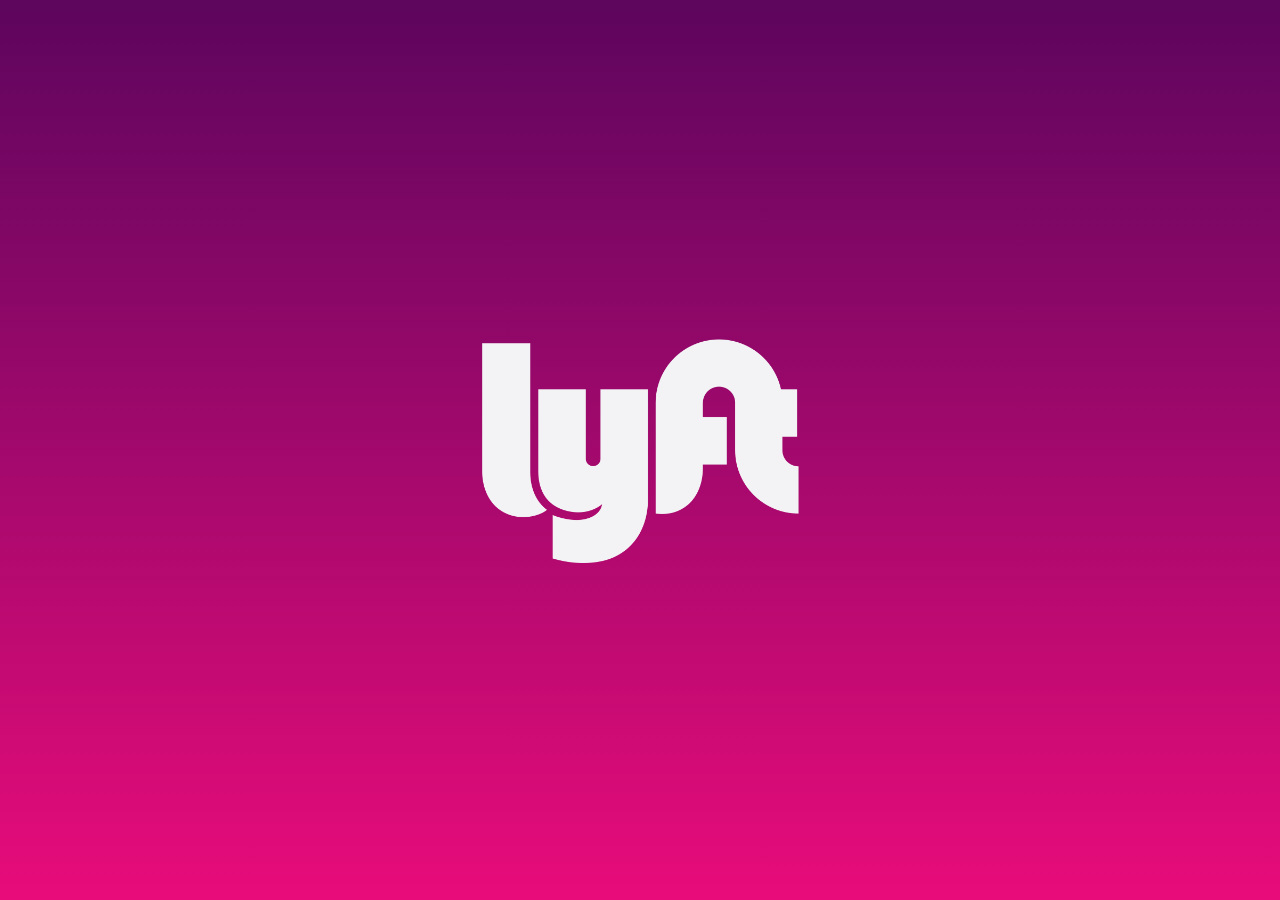
<file: index.html>
<!DOCTYPE html>
<html lang="en">
<head>
    <meta charset="UTF-8">
    <meta name="viewport" content="width=device-width, initial-scale=1, maximum-scale=1">
    <meta http-equiv="X-UA-Compatible" content="ie=edge">
    <title>LIFT</title>
    <!-- Bootstrap css -->
    <!-- <link href="vendors/bootstrap/css/bootstrap.min.css" rel="stylesheet"> -->
    <link href="vendors/bootstrap/css/bootstrap.css" rel="stylesheet">
    <!-- Raleway font -->
    <link href="https://fonts.googleapis.com/css?family=Raleway" rel="stylesheet">
    <!-- Font-awesome -->
    <link href="https://maxcdn.bootstrapcdn.com/font-awesome/4.7.0/css/font-awesome.min.css" rel="stylesheet" integrity="sha384-wvfXpqpZZVQGK6TAh5PVlGOfQNHSoD2xbE+QkPxCAFlNEevoEH3Sl0sibVcOQVnN" crossorigin="anonymous">
    <!-- Logo favicon -->
    <link rel="icon" type="image/png" href="../assets/icons/favicon.png"/>
    <!-- main.css -->
    <link rel="stylesheet" href="css/main.css">
</head>
<body>

    <main class="gradient1 container-flex-column align-items vh100">
        <div class="container-fluid">
            <div class="row">
                <div class="col-xs-12">
                    <img class="img-responsive logo" src="assets/images/logo-white.png" alt="white logo">
                </div>  <!-- col-xs-12 END -->
            </div>  <!-- row END -->
        </div>  <!-- container-fluid END-->
    </main>

     <!-- jQuery (necessary for Bootstrap's JavaScript plugins) -->
    <script src="https://ajax.googleapis.com/ajax/libs/jquery/1.12.4/jquery.min.js"></script>
    <!-- Include all compiled plugins (below), or include individual files as needed -->
    <script src="vendors/bootstrap/js/bootstrap.min.js"></script>
    <!-- app.js -->
    <script type="text/javascript" src="js/app.js"></script>
</body>
</html>
</file>
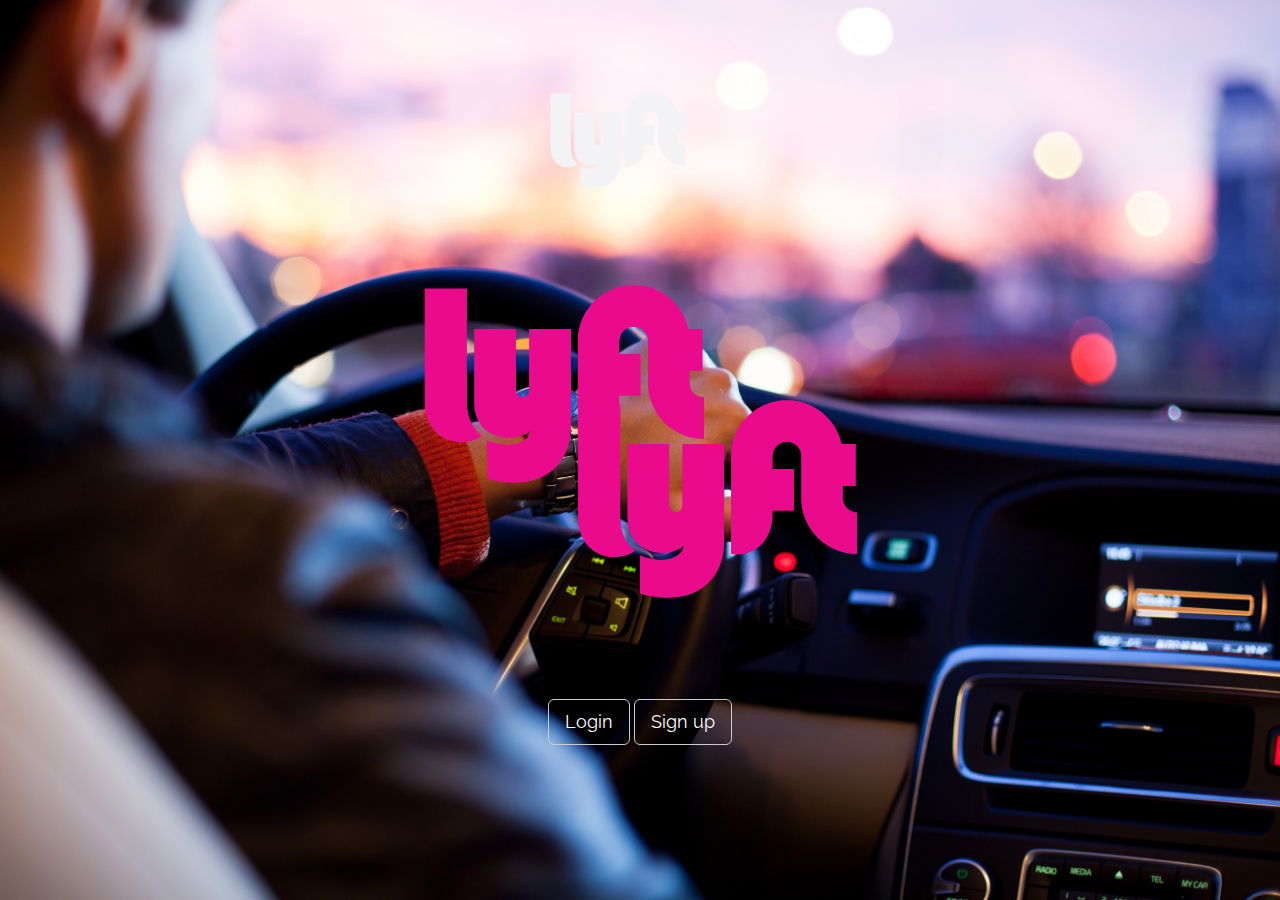
<file: views/begin.view.html>
<!DOCTYPE html>
<html lang="en">
<head>
    <meta charset="UTF-8">
    <meta name="viewport" content="width=device-width, initial-scale=1, maximum-scale=1">
    <meta http-equiv="X-UA-Compatible" content="ie=edge">
    <title>LIFT BEGIN</title>
    <!-- Bootstrap css -->
    <!-- <link href="vendors/bootstrap/css/bootstrap.min.css" rel="stylesheet"> -->
    <link href="../vendors/bootstrap/css/bootstrap.css" rel="stylesheet">
    <!-- Raleway font -->
    <link href="https://fonts.googleapis.com/css?family=Raleway" rel="stylesheet">
    <!-- Font-awesome -->
    <link href="https://maxcdn.bootstrapcdn.com/font-awesome/4.7.0/css/font-awesome.min.css" rel="stylesheet" integrity="sha384-wvfXpqpZZVQGK6TAh5PVlGOfQNHSoD2xbE+QkPxCAFlNEevoEH3Sl0sibVcOQVnN" crossorigin="anonymous">
    <!-- Logo favicon -->
    <link rel="icon" type="image/png" href="../assets/icons/favicon.png"/>
    <!-- main.css -->
    <link rel="stylesheet" href="../css/main.css">
</head>
<body>

    <main class="vh100 bg-img ">
       <div class="container-flex-column align-items">
            <!-- logos -->
            <figure class="">
                <img class="img-responsive white-logo" src="../assets/images/logo-white.png" alt="white logo">
                <img class="img-responsive pink-logo" src="../assets/images/logo-pink2.png" alt="pink logo">
            </figure>
            <!-- buttons -->
            <div class="btn-grupo">
                <a class="btn btn-default btn-lg lyft-btn-1" href="#" role="button">Login</a>
                <a class="btn btn-default btn-lg lyft-btn-1" href="signup.1.html" role="button">Sign up</a>
            </div>    
        </div>    
    </main>

     <!-- jQuery (necessary for Bootstrap's JavaScript plugins) -->
    <script src="https://ajax.googleapis.com/ajax/libs/jquery/1.12.4/jquery.min.js"></script>
    <!-- Include all compiled plugins (below), or include individual files as needed -->
    <script src="../vendors/bootstrap/js/bootstrap.min.js"></script>
    <!-- app.js -->
    <!-- <script type="text/javascript" src="../js/app.js"></script> -->
</body>
</html>
</file>
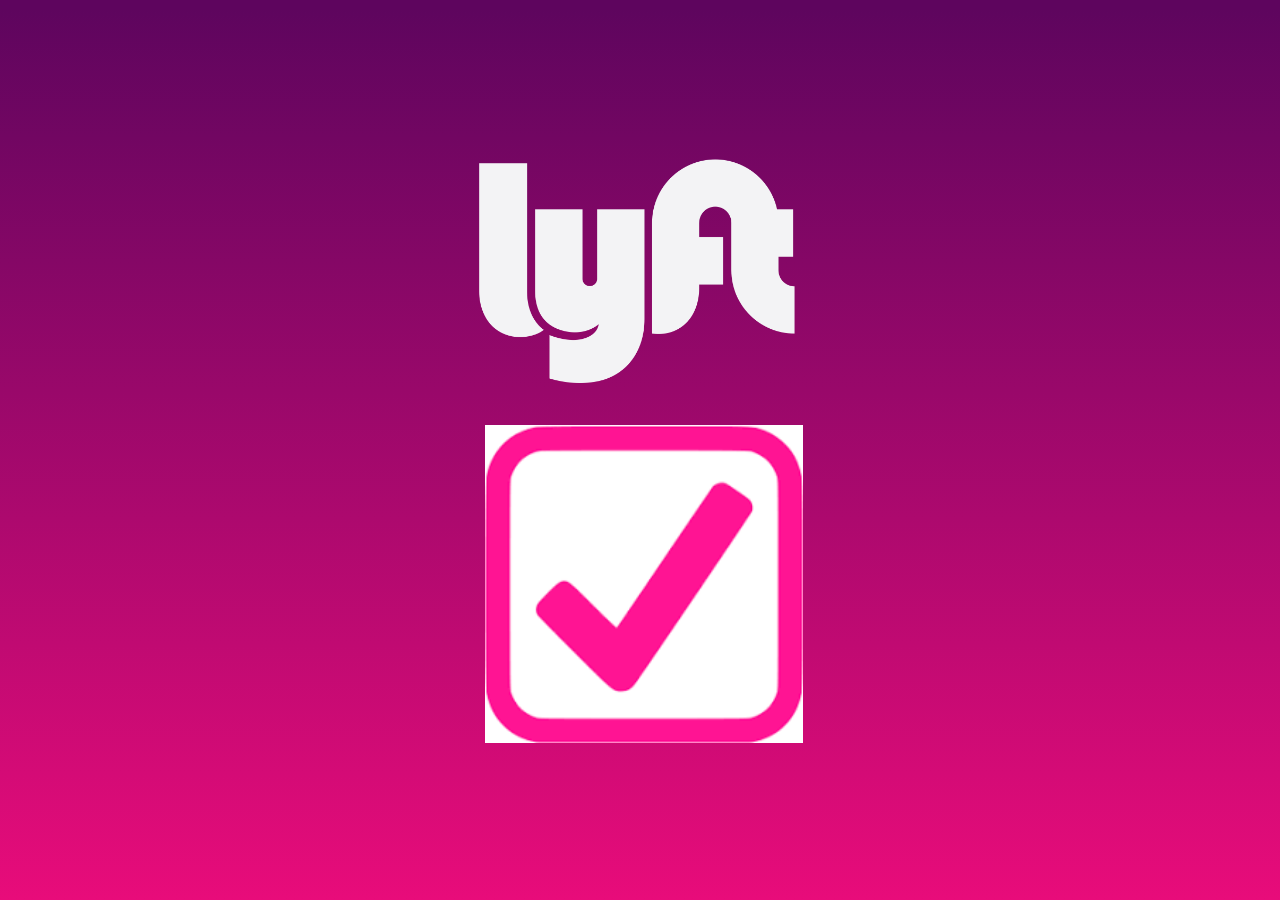
<file: views/end.view.html>
<!DOCTYPE html>
<html lang="en">
<head>
    <meta charset="UTF-8">
    <meta name="viewport" content="width=device-width, initial-scale=1, maximum-scale=1">
    <meta http-equiv="X-UA-Compatible" content="ie=edge">
    <title>LIFT END</title>
    <!-- Bootstrap css -->
    <!-- <link href="../vendors/bootstrap/css/bootstrap.min.css" rel="stylesheet"> -->
    <link href="../vendors/bootstrap/css/bootstrap.css" rel="stylesheet">
    <!-- Raleway font -->
    <link href="https://fonts.googleapis.com/css?family=Raleway" rel="stylesheet">
    <!-- Font-awesome -->
    <link href="https://maxcdn.bootstrapcdn.com/font-awesome/4.7.0/css/font-awesome.min.css" rel="stylesheet" integrity="sha384-wvfXpqpZZVQGK6TAh5PVlGOfQNHSoD2xbE+QkPxCAFlNEevoEH3Sl0sibVcOQVnN" crossorigin="anonymous">
    <!-- Logo favicon -->
    <link rel="icon" type="image/png" href="assets/icons/favicon.png"/>
    <!-- main.css -->
    <link rel="stylesheet" href="../css/main.css">
</head>
<body>
    
    <main class="container-flex-column gradient1 vh100">
        <div class="container-fluid">
            <div class="row">
                <div class="col-xs-12">
                    <img class="img-responsive logo" src="../assets/images/logo-white.png" alt="white logo">
                    <img class="img-responsive logo checkbox-style" src="../assets/images/checkbox.png" alt="check box">
                </div>  <!-- col-xs-12 END -->
            </div>  <!-- row END -->
        </div>  <!-- container-fluid END-->
    </main>

     <!-- jQuery (necessary for Bootstrap's JavaScript plugins) -->
    <script src="https://ajax.googleapis.com/ajax/libs/jquery/1.12.4/jquery.min.js"></script>
    <!-- Include all compiled plugins (below), or include individual files as needed -->
    <script src="../vendors/bootstrap/js/bootstrap.min.js"></script>
    <!-- app.js -->
    <!-- <script type="text/javascript" src="js/app.js"></script> -->
</body>
</html>
</file>
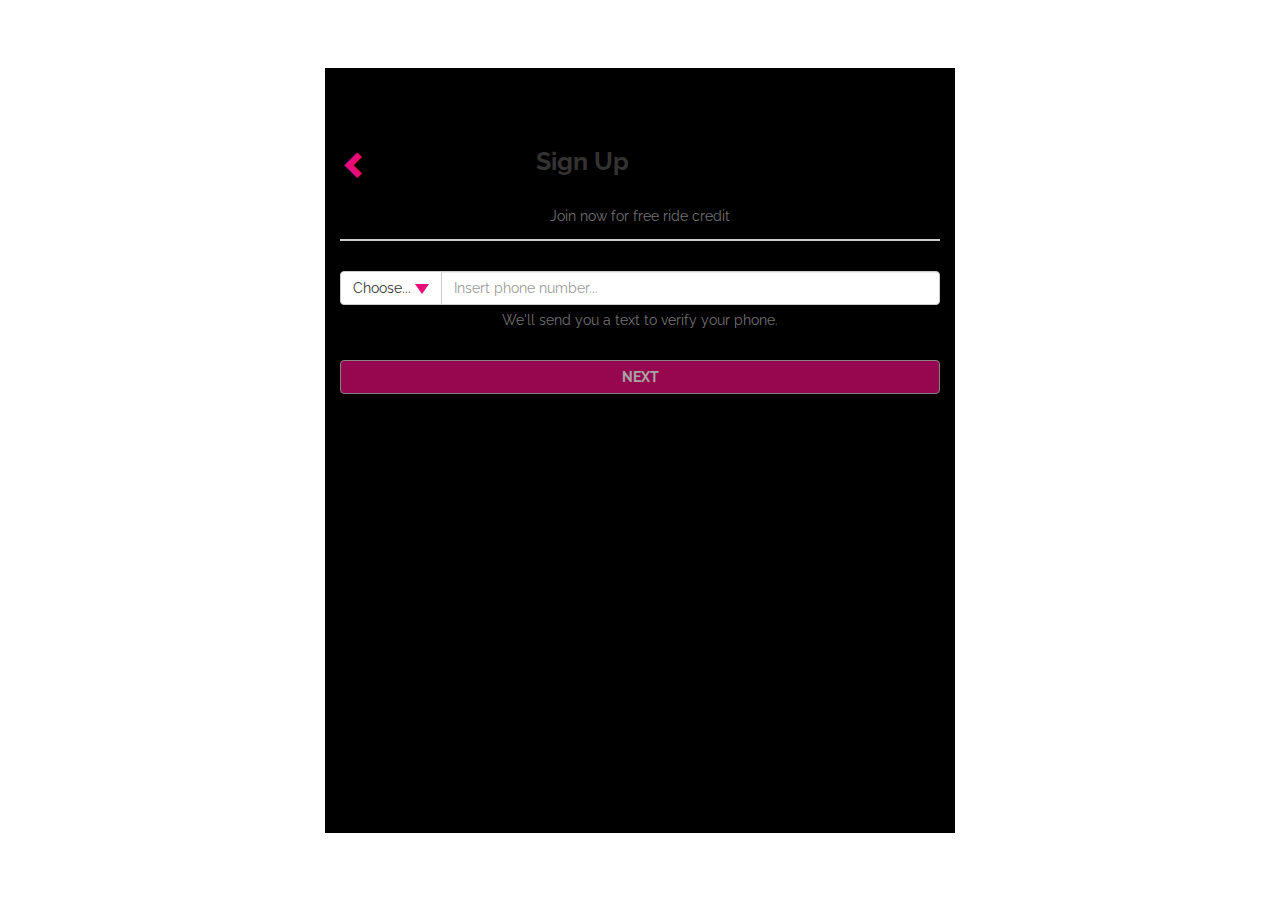
<file: views/signup.1.html>
<!DOCTYPE html>
<html lang="en">
<head>
    <meta charset="UTF-8">
    <meta name="viewport" content="width=device-width, initial-scale=1, maximum-scale=1">
    <meta http-equiv="X-UA-Compatible" content="ie=edge">
    <title>LIFT SIGN UP 1</title>
    <!-- Bootstrap css -->
    <!-- <link href="vendors/bootstrap/css/bootstrap.min.css" rel="stylesheet"> -->
    <link href="../vendors/bootstrap/css/bootstrap.css" rel="stylesheet">
    <!-- Raleway font -->
    <link href="https://fonts.googleapis.com/css?family=Raleway" rel="stylesheet">
    <!-- Flags -->
    <link href="../vendors/flags/flags.css" rel=stylesheet type="text/css">
    <!-- Logo favicon -->
    <link rel="icon" type="image/png" href="../assets/icons/favicon.png"/>
    <!-- main.css -->
    <link rel="stylesheet" href="../css/main.css">
</head>
<body>
    <main class="container-flex-column align-items vh100">
        <div class="container align-items vh85">
            <div class="row">
                <div class="">
                    <!-- form -->
                    <form role="form"class="col-md-4 form-style vh85 ">
                       
                        <!--  top form -->
                        <div class="">
                            <!--  back button -->
                            <br>
                            <br>
                            <br>
                            <a href="begin.view.html" type="button" class="btn text-left inline-block padding-sign-up">
                                <span class="glyphicon glyphicon-chevron-left glyphicon-back-btn" aria-hidden="true"></span>
                            </a>
                            <!-- title -->
                            <h3 class="text-center inline-block title">Sign Up</h3>
                            <br>
                            <!-- help block -->
                            <p class="line-divider help-block text-center"><span>Join now for free ride credit</span></p>
                        </div>  
                        <!-- form inputs-->
                        <div class="input-group">
                            <div class="input-group-btn">
                                <button type="button" class="btn btn-default dropdown-toggle" data-toggle="dropdown" aria-haspopup="true" aria-expanded="false">Choose... <span class="caret"></span></button>
                                <!-- flag's list -->
                                <ul class="dropdown-menu">
                                    <li class="text-center"><img src="../vendors/flags/blank.gif" class="flag flag-pe" alt="Peru"></li>
                                    <li class="text-center"><img src="../vendors/flags/blank.gif" class="flag flag-co" alt="Colombia"></li>
                                    <li class="text-center"><img src="../vendors/flags/blank.gif" class="flag flag-mx" alt="Mexico"></li>
                                    <li class="text-center"><img src="../vendors/flags/blank.gif" class="flag flag-us" alt="USA"></li>
                                    <!-- <li role="separator" class="divider"></li> -->
                                </ul>
                            </div> <!-- input-group-btn END   disabled-->
                            <label for="phone-number"></label>
                            <input type="tel" class="form-control" id="phone-number-input" placeholder="Insert phone number...">
                        </div> <!-- input-group END-->
                        <span id="helpBlock" class="help-block text-center">We'll send you a text to verify your phone.</span>
                        <!-- "NEXT" button -->
                        <br>
                        <a class="btn btn-default btn-next text-uppercase" href="#" role="button" disabled>Next</a>
                    </form>  <!-- form END-->
                </div>  <!-- col-md-12 END-->
            </div> <!-- .row END-->        </div> <!-- .container align-items outline vh70 END-->
    </main>

     <!-- jQuery (necessary for Bootstrap's JavaScript plugins) -->
    <script src="https://ajax.googleapis.com/ajax/libs/jquery/1.12.4/jquery.min.js"></script>
    <!-- Include all compiled plugins (below), or include individual files as needed -->
    <script src="../vendors/bootstrap/js/bootstrap.min.js"></script>
    <!-- app.js -->
    <!-- <script type="text/javascript" src="../js/app.js"></script> -->
</body>
</html>
</file>
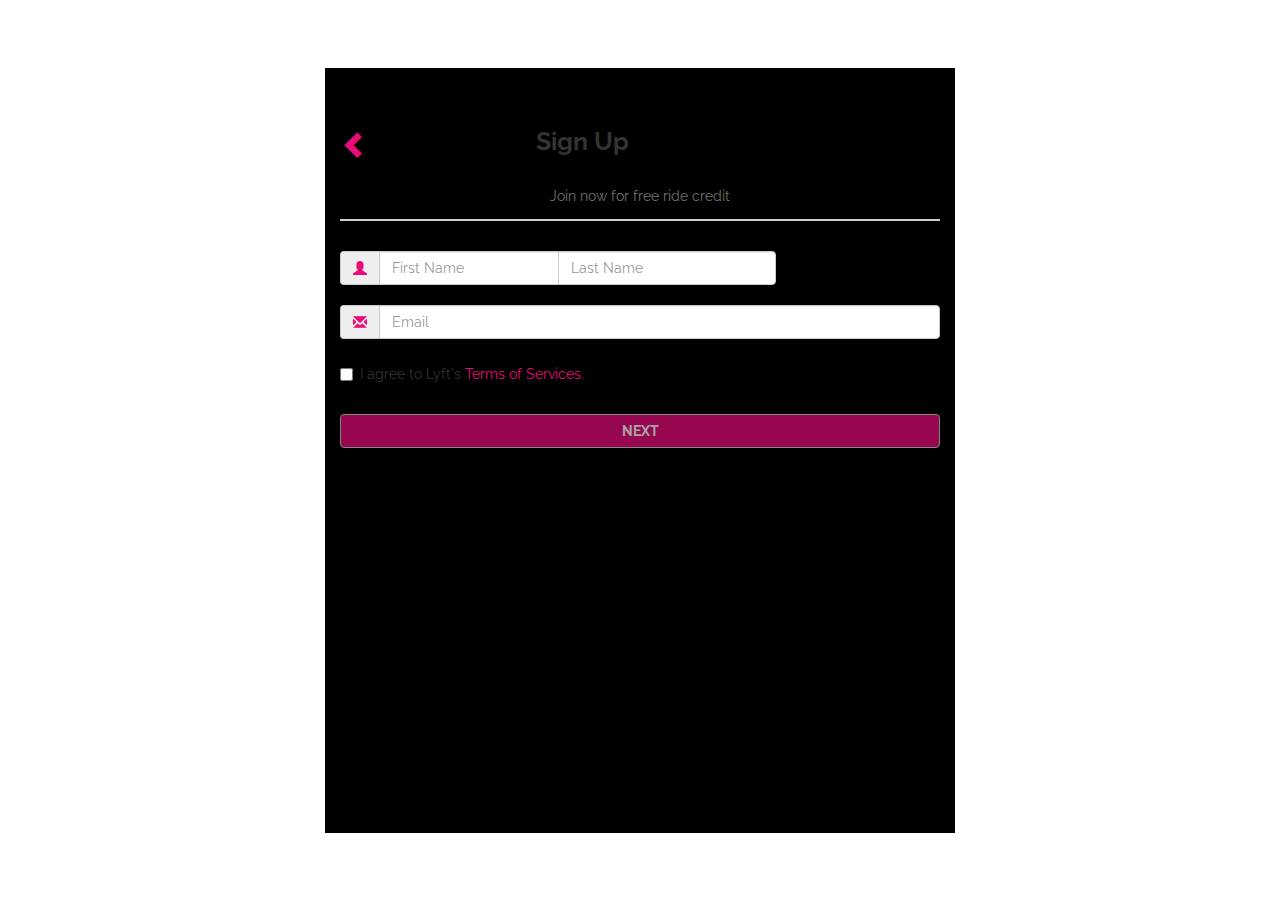
<file: views/signup.2.html>
<!DOCTYPE html>
<html lang="en">
<head>
    <meta charset="UTF-8">
    <meta name="viewport" content="width=device-width, initial-scale=1, maximum-scale=1">
    <meta http-equiv="X-UA-Compatible" content="ie=edge">
    <title>LIFT SIGN UP 2</title>
    <!-- Bootstrap css -->
    <!-- <link href="vendors/bootstrap/css/bootstrap.min.css" rel="stylesheet"> -->
    <link href="../vendors/bootstrap/css/bootstrap.css" rel="stylesheet">
    <!-- Raleway font -->
    <link href="https://fonts.googleapis.com/css?family=Raleway" rel="stylesheet">
    <!-- Logo favicon -->
    <link rel="icon" type="image/png" href="../assets/icons/favicon.png"/>
    <!-- main.css -->
    <link rel="stylesheet" href="../css/main.css">
</head>
<body>
    <main class="container-flex-column align-items vh100">
        <div class="container align-items vh85">
            <div class="row">
                <div class="">
                    <!-- form -->
                    <form role="form" class="col-md-4 form-style vh85">
                       
                        <!--  top form -->
                        <div class="">
                            <!--  back button -->
                            <br>
                            <br>
                            <a href="#" type="button" class="btn text-left inline-block padding-sign-up">
                                <span class="glyphicon glyphicon-chevron-left glyphicon-back-btn" aria-hidden="true"></span>
                            </a>
                            <!-- title -->
                            <h3 class="text-center inline-block title">Sign Up</h3>
                            <br>
                            <!-- help block -->
                            <p class="line-divider help-block text-center"><span>Join now for free ride credit</span></p>
                        </div>  

                        <!-- form inputs-->
                        <div class="row"> 
                            <div class="display-table"> 
                                <!-- name -->
                                <div class="col-xs-6 col-sm-6 col-md-6 first-name-padding">
                                    <div class="form-group ">
                                        <label class="sr-only" for="first-name">Name</label>
                                        <div class="input-group">
                                            <div class="input-group-addon pink-color"><span class="glyphicon glyphicon-user"></span></div>
                                            <input type="text" name="first-name" id="first-name" class="form-control border-right-style " placeholder="First Name" tabindex="1">
                                        </div>
                                    </div>
                                </div>
                                <!-- last name -->
                                <div class="col-xs-6 col-sm-6 col-md-6 last-name-padding">
                                    <div class="form-group">
                                        <label class="sr-only" for="last-name">Last Name</label>
                                        <input type="text" name="last-name" id="last-name" class="form-control border-left-style" placeholder="Last Name" tabindex="2">
                                    </div>
                                </div>
                            </div> <!-- .display-table  END-->
                        </div> <!-- .row  END-->
                        <div class="row"> 
                            <!-- email -->
                            <div class="col-xs-12 col-sm-12 col-md-12">
                                <div class="form-group">
                                    <label class="sr-only" for="email">Email</label>
                                    <div class="input-group">
                                        <div class="input-group-addon pink-color"><span class="glyphicon glyphicon-envelope"></span></div>
                                        <input type="email" name="email" id="email" class="form-control" placeholder="Email" tabindex="1">
                                    </div>
                                </div>
                            </div>    
                        </div>   
                        <!-- checkbox  -->
                        <div class="checkbox">
                            <label>
                                <input type="checkbox"> I agree to Lyft's <a class="pink-color" href="#">Terms of Services.</a>
                            </label>
                        </div>
                        <!-- "NEXT" button -->
                        <br>
                        <a class="btn btn-default btn-next text-uppercase" href="#" role="button" disabled>Next</a>
                    </form>  <!-- form END-->
                </div>  <!-- -->
            </div> <!-- .row END-->
        </div> <!-- .container align-items outline vh85 END-->
    </main>

     <!-- jQuery (necessary for Bootstrap's JavaScript plugins) -->
    <script src="https://ajax.googleapis.com/ajax/libs/jquery/1.12.4/jquery.min.js"></script>
    <!-- Include all compiled plugins (below), or include individual files as needed -->
    <script src="../vendors/bootstrap/js/bootstrap.min.js"></script>
    <!-- app.js -->
    <!-- <script type="text/javascript" src="../js/app.js"></script> -->
</body>
</html>
</file>
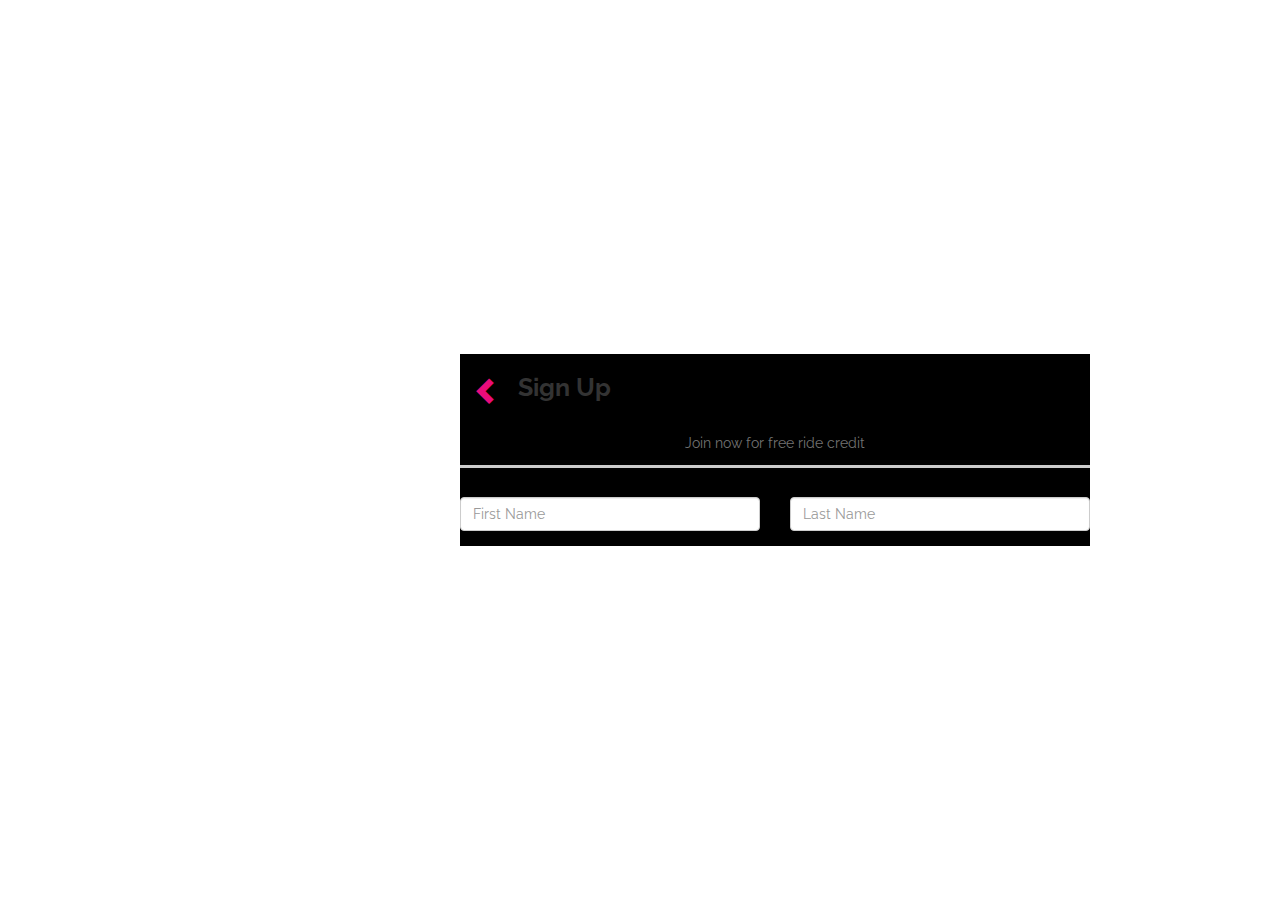
<file: views/signup.3.html>
<!DOCTYPE html>
<html lang="en">
<head>
    <meta charset="UTF-8">
    <meta name="viewport" content="width=device-width, initial-scale=1, maximum-scale=1">
    <meta http-equiv="X-UA-Compatible" content="ie=edge">
    <title>LIFT SIGN UP 3 prueba</title>
    <!-- Bootstrap css -->
    <!-- <link href="vendors/bootstrap/css/bootstrap.min.css" rel="stylesheet"> -->
    <link href="../vendors/bootstrap/css/bootstrap.css" rel="stylesheet">
    <!-- Raleway font -->
    <link href="https://fonts.googleapis.com/css?family=Raleway" rel="stylesheet">
    <!-- Font-awesome -->
    <link href="https://maxcdn.bootstrapcdn.com/font-awesome/4.7.0/css/font-awesome.min.css" rel="stylesheet" integrity="sha384-wvfXpqpZZVQGK6TAh5PVlGOfQNHSoD2xbE+QkPxCAFlNEevoEH3Sl0sibVcOQVnN" crossorigin="anonymous">
    <!-- Logo favicon -->
    <link rel="icon" type="image/png" href="../assets/icons/favicon.png"/>
    <!-- main.css -->
    <link rel="stylesheet" href="../css/main.css">
</head>
<body>
    <main class="vh100 container-flex-column align-items ">

        <!-- <form class="form-style vh70 "> -->
            <div class="container">
                <div class="row">
                    <div class="col-xs-12 col-sm-8 col-md-6 col-sm-offset-2 col-md-offset-3 col-lg-8 col-lg-offset-4 ">
                        <div class="form-style vh70 ">
                            <!--  back button -->
                            <!-- <div class="col-xs-12 col-sm-12 col-md-12 col-lg-12"> -->
                                <a href="#" type="button" class="btn text-left inline-block padding">
                                    <span class="glyphicon glyphicon-back-btn glyphicon-chevron-left" aria-hidden="true"></span>
                                </a>
                                <!-- title -->
                                <h3 class="inline-block title">Sign Up</h3>
                                <br>
                                <!-- help block -->
                                <p class="line-divider help-block text-center"><span>Join now for free ride credit</span></p>
                            <!-- </div> -->
                                <div class="row">
                                    <div class="col-xs-6 col-sm-6 col-md-6">
                                        <div class="form-group">
                                            <input type="text" name="first_name" id="first_name" class="form-control " placeholder="First Name" tabindex="1">
                                        </div>
                                    </div>
                                    <div class="col-xs-6 col-sm-6 col-md-6">
                                        <div class="form-group">
                                            <input type="text" name="last_name" id="last_name" class="form-control " placeholder="Last Name" tabindex="2">
                                        </div>
                                </div>


                        </div> <!--form style vh70 END -->

                </div>
            </div>
        <!-- </form> -->
    </main>
    

       




               
     <!-- jQuery (necessary for Bootstrap's JavaScript plugins) -->
    <script src="https://ajax.googleapis.com/ajax/libs/jquery/1.12.4/jquery.min.js"></script>
    <!-- Include all compiled plugins (below), or include individual files as needed -->
    <script src="../vendors/bootstrap/js/bootstrap.min.js"></script>
    <!-- app.js -->
    <!-- <script type="text/javascript" src="../js/app.js"></script> -->
</body>
</html>
</file>
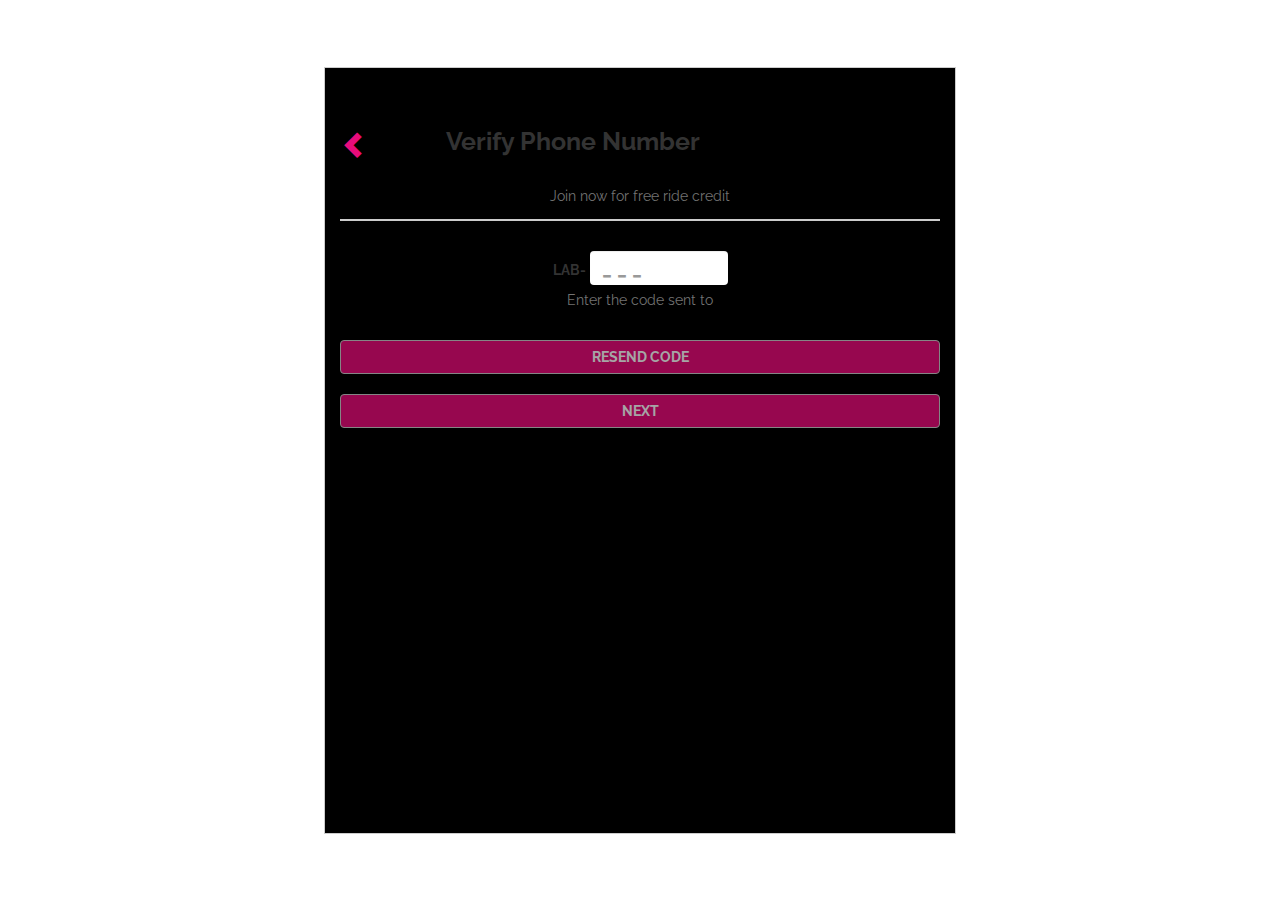
<file: views/verify-phone-number.html>
<!DOCTYPE html>
<html lang="en">
<head>
    <meta charset="UTF-8">
    <meta name="viewport" content="width=device-width, initial-scale=1, maximum-scale=1">
    <meta http-equiv="X-UA-Compatible" content="ie=edge">
    <title>LIFT VERIFY PHONE NUMBER</title>
    <!-- Bootstrap css -->
    <!-- <link href="vendors/bootstrap/css/bootstrap.min.css" rel="stylesheet"> -->
    <link href="../vendors/bootstrap/css/bootstrap.css" rel="stylesheet">
    <!-- Raleway font -->
    <link href="https://fonts.googleapis.com/css?family=Raleway" rel="stylesheet">
    <!-- Font-awesome -->
    <link href="https://maxcdn.bootstrapcdn.com/font-awesome/4.7.0/css/font-awesome.min.css" rel="stylesheet" integrity="sha384-wvfXpqpZZVQGK6TAh5PVlGOfQNHSoD2xbE+QkPxCAFlNEevoEH3Sl0sibVcOQVnN" crossorigin="anonymous">
    <!-- Flags -->
    <link href="../vendors/flags/flags.css" rel=stylesheet type="text/css">
    <!-- Logo favicon -->
    <link rel="icon" type="image/png" href="../assets/icons/favicon.png"/>
    <!-- main.css -->
    <link rel="stylesheet" href="../css/main.css">
</head>
<body>
    <main class="container-flex-column align-items vh100">
        <div class="container align-items outline vh85">
            <div class="row">
                <div class=" ">
                    <!-- form -->
                    <form role="form" class="col-md-4 form-style vh85">
                        <!--  back button -->
                        <!-- <div class="modal-header"> -->
                            <br>
                            <br>
                            <a href="#" type="button" class="btn text-left inline-block padding-verify">
                                <span class="glyphicon glyphicon-chevron-left glyphicon-back-btn" aria-hidden="true"></span>
                            </a>
                            <!-- title -->
                            <h3 class="text-center inline-block title">Verify Phone Number</h3>
                            <br>
                            <!-- help block -->
                            <p class="line-divider help-block text-center"><span>Join now for free ride credit</span></p>
                         <!-- </div>   -->
                        <!-- form inputs-->
                            <div class="text-center">
                                <label class="inline-block text-uppercase" for="verify-lab-code">Lab-</label>
                                <input type="text" class="form-control inline-block verify-phone-input" id="verify-lab-code" placeholder="_ _ _">
                            </div>  
                        <!-- help block -->
                        <span id="helpBlock" class="help-block text-center">Enter the code sent to <span id="country-phone-code"></span></span>
                        <!-- "Resend Code" button -->
                        <br>
                        <a class="btn btn-default btn-next text-uppercase" href="#" role="button" disabled>Resend Code</a>
                        <!-- "NEXT" button -->
                        <br>
                        <a class="btn btn-default btn-next text-uppercase" href="#" role="button" disabled>Next</a>
                    </form>  <!-- form END-->
                </div>  <!-- col-md-12 END-->
            </div> <!-- .row END-->
        </div> <!-- .container align-items outline vh70 END-->
    </main>

     <!-- jQuery (necessary for Bootstrap's JavaScript plugins) -->
    <script src="https://ajax.googleapis.com/ajax/libs/jquery/1.12.4/jquery.min.js"></script>
    <!-- Include all compiled plugins (below), or include individual files as needed -->
    <script src="../vendors/bootstrap/js/bootstrap.min.js"></script>
    <!-- app.js -->
    <!-- <script type="text/javascript" src="../js/app.js"></script> -->
</body>
</html>
</file>
<file: css/main.css>
/******* <-- general aspects --> *******/
* {
    font-family: 'Raleway', sans-serif;
}

.gradient1 {
    /* background: linear-gradient(to bottom right, #5e055e 1%, #e80c7a 100%); */
    background: linear-gradient(#5e055e 1%, #e80c7a 100%);
}

.pink-color {
    color: #e80c7a;
}

.pink-bg {
    background-color: #e80c7a;
}

.vh100 {
    height: 100vh;
    width: auto;
}

.vh85 {
    height: 85vh;
    width: auto;
}

.form-style {
    
    background-color: #000000;
    width: 70vh;
}

.outline {
    outline: 1px solid #cccccc;
}

.container-flex-column {
    display: flex;
    flex-direction: column;
    justify-content: center;
    /* align-items: flex-start; */
	padding: 2em;
}

.align-items {
    align-items: center;
}

.inline-block {
    display: inline-block;
}

.padding-sign-up {
    padding-left: 0px;
    padding-right: 18vh;
}

.padding-verify {
    padding-left: 0;
    padding-right: 8vh;
}

 /******* <-- index --> *******/
.logo {
    height: 25vh;
    width: auto;
}

/******* <-- begin view--> *******/
.bg-img {
    background-image: url(../assets/images/conduce.jpg);
    background-repeat: no-repeat;
    background-position: bottom;
    background-size: cover;
}

/* .container-flex-column {
	display: flex;
	flex-direction: column;
	justify-content: center;
	padding: 2em;
    height: 100vh;
    align-items: center;
} */

.white-logo {
    height: auto;
    width: 15vh;
    margin-left: 15vh;
    padding-bottom: 10vh;
    padding-top: 7vh;
}

.pink-logo {
    height: auto;
    width: 50vh;
    /* width: 80vh; */
    padding-bottom: 10vh
}

/******* <-- Buttons--> *******/

/* begin view button */
.lyft-btn-1 { 
    color: white;
    background-color: transparent;
}

/* back button */
.glyphicon-back-btn {
    color: #e80c7a;
    font-size: 2em;
}

/* form sign up 1 view */
.dropdown-menu {
    /* min-width: 90px; */
    min-width: 7.25em;
}

.caret {
    border-left: 7px solid transparent;
    border-right: 7px solid transparent;
    border-top: 10px dashed #e80c7a;
}

/* "NEXT" button sign up view */
.btn-next {
    background-color: #e80c7a;
    /* border-color: #ccc; */
    color: #fff;
    display: block;
    font-weight: bold;
}

/* .btn {
    display: inline-block;
    padding: 6px 12px;
    margin-bottom: 0;
    font-size: 14px;
    font-weight: normal;
    line-height: 1.42857143;
    text-align: center;
    white-space: nowrap;
    vertical-align: middle;
    -ms-touch-action: manipulation;
    touch-action: manipulation;
    cursor: pointer;
    -webkit-user-select: none;
    -moz-user-select: none;
    -ms-user-select: none;
    user-select: none;
    background-image: none;
    border: 1px solid transparent;
    border-radius: 4px;
} */

/* line divider sign up 1 view */
.line-divider {
    text-align: center;
    padding: .9em 0;
}

.line-divider::after {
    content: " ";
    background-color: #cccccc;
    display: block;
    /* margin: 3px 1px; */
    margin: .9em .5em .5em 0;
    height: .15em;
    width: 100%;
}

/* titles sign up view*/
.title {
    font-weight: bold;
    font-size: 1.8em;
}

/******* <-- verify phone number --> *******/

/* input */
.verify-phone-input {
    width: 23%;
    border: none;
    color: #5e055e; 
    font-size: 1.5em;
    font-weight: bold;
}

.glyphicon-icon-input {
    color: #e80c7a;
}

/******* <-- sign up 2 view --> *******/

.display-table {
    display: inline-table;
}

.first-name-padding {
    padding-right: 0;
    padding-left: -2px;
}

.last-name-padding {
    padding-left: 0;
    padding-right: -2px;
}

.border-right-style {
    border-bottom-right-radius: 0;
    border-top-right-radius: 0;
    border-right: none;
    width: 100%;
}

.border-left-style {
    border-bottom-left-radius: 0;
    border-top-left-radius: 0;
    border-left: 1px solid #cccccc;
    width: 100%;
}

/******* <-- end view --> *******/
.checkbox-style {
    padding-left: .5em;
    padding-top: 3em;
    height: 40vh;
}
</file>
<file: vendors/flags/flags.css>
/*!
 * Generated with CSS Flag Sprite generator (https://www.flag-sprites.com/)
 */

.flag {
    display: inline-block;
    width: 16px;
    height: 11px;
    background: url('flags.png') no-repeat;
}


.flag.flag-ve {
    background-position: 0 -165px;
}

.flag.flag-kh {
    background-position: -64px -77px;
}

.flag.flag-bh {
    background-position: -96px -11px;
}

.flag.flag-fi {
    background-position: -64px -44px;
}

.flag.flag-tk {
    background-position: -224px -143px;
}

.flag.flag-gs {
    background-position: -128px -55px;
}

.flag.flag-sl {
    background-position: -176px -132px;
}

.flag.flag-dj {
    background-position: -96px -33px;
}

.flag.flag-zm {
    background-position: -208px -165px;
}

.flag.flag-cn {
    background-position: -208px -22px;
}

.flag.flag-pg {
    background-position: -240px -110px;
}

.flag.flag-gq {
    background-position: -96px -55px;
}

.flag.flag-co {
    background-position: -224px -22px;
}

.flag.flag-cg {
    background-position: -112px -22px;
}

.flag.flag-wf {
    background-position: -96px -165px;
}

.flag.flag-mx {
    background-position: -192px -99px;
}

.flag.flag-bo {
    background-position: -176px -11px;
}

.flag.flag-lv {
    background-position: -112px -88px;
}

.flag.flag-vg {
    background-position: -16px -165px;
}

.flag.flag-la {
    background-position: -224px -77px;
}

.flag.flag-kr {
    background-position: -144px -77px;
}

.flag.flag-pe {
    background-position: -208px -110px;
}

.flag.flag-ps {
    background-position: -96px -121px;
}

.flag.flag-sc {
    background-position: -32px -132px;
}

.flag.flag-sj {
    background-position: -144px -132px;
}

.flag.flag-ai {
    background-position: -64px 0;
}

.flag.flag-so {
    background-position: -224px -132px;
}

.flag.flag-mt {
    background-position: -128px -99px;
}

.flag.flag-vu {
    background-position: -64px -165px;
}

.flag.flag-is {
    background-position: -192px -66px;
}

.flag.flag-scotland {
    background-position: -48px -132px;
}

.flag.flag-et {
    background-position: -32px -44px;
}

.flag.flag-gw {
    background-position: -176px -55px;
}

.flag.flag-us {
    background-position: -176px -154px;
}

.flag.flag-eu {
    background-position: -48px -44px;
}

.flag.flag-sg {
    background-position: -96px -132px;
}

.flag.flag-catalonia {
    background-position: -64px -22px;
}

.flag.flag-zw {
    background-position: -224px -165px;
}

.flag.flag-bi {
    background-position: -112px -11px;
}

.flag.flag-mo {
    background-position: -48px -99px;
}

.flag.flag-aw {
    background-position: -208px 0;
}

.flag.flag-xk {
    background-position: -128px -165px;
}

.flag.flag-vn {
    background-position: -48px -165px;
}

.flag.flag-ki {
    background-position: -80px -77px;
}

.flag.flag-lt {
    background-position: -80px -88px;
}

.flag.flag-za {
    background-position: -176px -165px;
}

.flag.flag-ua {
    background-position: -128px -154px;
}

.flag.flag-md {
    background-position: -176px -88px;
}

.flag.flag-bm {
    background-position: -144px -11px;
}

.flag.flag-py {
    background-position: -144px -121px;
}

.flag.flag-st {
    background-position: -32px -143px;
}

.flag.flag-sy {
    background-position: -80px -143px;
}

.flag.flag-bn {
    background-position: -160px -11px;
}

.flag.flag-ru {
    background-position: -224px -121px;
}

.flag.flag-lc {
    background-position: 0 -88px;
}

.flag.flag-nz {
    background-position: -160px -110px;
}

.flag.flag-do {
    background-position: -144px -33px;
}

.flag.flag-bv {
    background-position: -240px -11px;
}

.flag.flag-uy {
    background-position: -192px -154px;
}

.flag.flag-me {
    background-position: -192px -88px;
}

.flag.flag-mm {
    background-position: -16px -99px;
}

.flag.flag-gm {
    background-position: -48px -55px;
}

.flag.flag-ms {
    background-position: -112px -99px;
}

.flag.flag-ck {
    background-position: -160px -22px;
}

.flag.flag-kp {
    background-position: -128px -77px;
}

.flag.flag-tn {
    background-position: -16px -154px;
}

.flag.flag-ky {
    background-position: -192px -77px;
}

.flag.flag-tt {
    background-position: -64px -154px;
}

.flag.flag-no {
    background-position: -96px -110px;
}

.flag.flag-ar {
    background-position: -144px 0;
}

.flag.flag-ae {
    background-position: -16px 0;
}

.flag.flag-gp {
    background-position: -80px -55px;
}

.flag.flag-sr {
    background-position: 0 -143px;
}

.flag.flag-ie {
    background-position: -80px -66px;
}

.flag.flag-cl {
    background-position: -176px -22px;
}

.flag.flag-it {
    background-position: -208px -66px;
}

.flag.flag-pa {
    background-position: -192px -110px;
}

.flag.flag-gy {
    background-position: -192px -55px;
}

.flag.flag-mv {
    background-position: -160px -99px;
}

.flag.flag-sx {
    background-position: -64px -143px;
}

.flag.flag-jo {
    background-position: 0 -77px;
}

.flag.flag-nf {
    background-position: -32px -110px;
}

.flag.flag-vc {
    background-position: -240px -154px;
}

.flag.flag-ao {
    background-position: -128px 0;
}

.flag.flag-cd {
    background-position: -80px -22px;
}

.flag.flag-gi {
    background-position: -16px -55px;
}

.flag.flag-np {
    background-position: -112px -110px;
}

.flag.flag-mn {
    background-position: -32px -99px;
}

.flag.flag-fm {
    background-position: -112px -44px;
}

.flag.flag-au {
    background-position: -192px 0;
}

.flag.flag-ma {
    background-position: -144px -88px;
}

.flag.flag-bf {
    background-position: -64px -11px;
}

.flag.flag-ne {
    background-position: -16px -110px;
}

.flag.flag-dm {
    background-position: -128px -33px;
}

.flag.flag-im {
    background-position: -112px -66px;
}

.flag.flag-cm {
    background-position: -192px -22px;
}

.flag.flag-ml {
    background-position: 0 -99px;
}

.flag.flag-hm {
    background-position: -224px -55px;
}

.flag.flag-sd {
    background-position: -64px -132px;
}

.flag.flag-al {
    background-position: -80px 0;
}

.flag.flag-bj {
    background-position: -128px -11px;
}

.flag.flag-ca {
    background-position: -48px -22px;
}

.flag.flag-ls {
    background-position: -64px -88px;
}

.flag.flag-kw {
    background-position: -176px -77px;
}

.flag.flag-ee {
    background-position: -192px -33px;
}

.flag.flag-ph {
    background-position: 0 -121px;
}

.flag.flag-ss {
    background-position: -16px -143px;
}

.flag.flag-de {
    background-position: -80px -33px;
}

.flag.flag-sv {
    background-position: -48px -143px;
}

.flag.flag-az {
    background-position: -240px 0;
}

.flag.flag-nc {
    background-position: 0 -110px;
}

.flag.flag-fr {
    background-position: -144px -44px;
}

.flag.flag-ni {
    background-position: -64px -110px;
}

.flag.flag-pm {
    background-position: -48px -121px;
}

.flag.flag-hk {
    background-position: -208px -55px;
}

.flag.flag-mu {
    background-position: -144px -99px;
}

.flag.flag-pr {
    background-position: -80px -121px;
}

.flag.flag-ro {
    background-position: -192px -121px;
}

.flag.flag-ic {
    background-position: -48px -66px;
}

.flag.flag-tr {
    background-position: -48px -154px;
}

.flag.flag-es {
    background-position: -16px -44px;
}

.flag.flag-ba {
    background-position: 0 -11px;
}

.flag.flag-sn {
    background-position: -208px -132px;
}

.flag.flag-il {
    background-position: -96px -66px;
}

.flag.flag-to {
    background-position: -32px -154px;
}

.flag.flag-uz {
    background-position: -208px -154px;
}

.flag.flag-sk {
    background-position: -160px -132px;
}

.flag.flag-bz {
    background-position: -32px -22px;
}

.flag.flag-gh {
    background-position: 0 -55px;
}

.flag.flag-nu {
    background-position: -144px -110px;
}

.flag.flag-um {
    background-position: -160px -154px;
}

.flag.flag-id {
    background-position: -64px -66px;
}

.flag.flag-ge {
    background-position: -208px -44px;
}

.flag.flag-pl {
    background-position: -32px -121px;
}

.flag.flag-se {
    background-position: -80px -132px;
}

.flag.flag-ec {
    background-position: -176px -33px;
}

.flag.flag-somaliland {
    background-position: -240px -132px;
}

.flag.flag-dz {
    background-position: -160px -33px;
}

.flag.flag-ws {
    background-position: -112px -165px;
}

.flag.flag-fo {
    background-position: -128px -44px;
}

.flag.flag-bw {
    background-position: 0 -22px;
}

.flag.flag-re {
    background-position: -176px -121px;
}

.flag.flag-gt {
    background-position: -144px -55px;
}

.flag.flag-ga {
    background-position: -160px -44px;
}

.flag.flag-ci {
    background-position: -144px -22px;
}

.flag.flag-gr {
    background-position: -112px -55px;
}

.flag.flag-rw {
    background-position: -240px -121px;
}

.flag.flag-pw {
    background-position: -128px -121px;
}

.flag.flag-ye {
    background-position: -144px -165px;
}

.flag.flag-hu {
    background-position: -32px -66px;
}

.flag.flag-by {
    background-position: -16px -22px;
}

.flag.flag-eg {
    background-position: -208px -33px;
}

.flag.flag-my {
    background-position: -208px -99px;
}

.flag.flag-an {
    background-position: -112px 0;
}

.flag.flag-nr {
    background-position: -128px -110px;
}

.flag.flag-li {
    background-position: -16px -88px;
}

.flag.flag-as {
    background-position: -160px 0;
}

.flag.flag-tv {
    background-position: -80px -154px;
}

.flag.flag-tf {
    background-position: -144px -143px;
}

.flag.flag-wales {
    background-position: -80px -165px;
}

.flag.flag-bb {
    background-position: -16px -11px;
}

.flag.flag-mz {
    background-position: -224px -99px;
}

.flag.flag-zanzibar {
    background-position: -192px -165px;
}

.flag.flag-ke {
    background-position: -32px -77px;
}

.flag.flag-td {
    background-position: -128px -143px;
}

.flag.flag-fj {
    background-position: -80px -44px;
}

.flag.flag-tz {
    background-position: -112px -154px;
}

.flag.flag-gu {
    background-position: -160px -55px;
}

.flag.flag-si {
    background-position: -128px -132px;
}

.flag.flag-bs {
    background-position: -208px -11px;
}

.flag.flag-ly {
    background-position: -128px -88px;
}

.flag.flag-tg {
    background-position: -160px -143px;
}

.flag.flag-mk {
    background-position: -240px -88px;
}

.flag.flag-mw {
    background-position: -176px -99px;
}

.flag.flag-sz {
    background-position: -96px -143px;
}

.flag.flag-yt {
    background-position: -160px -165px;
}

.flag.flag-sb {
    background-position: -16px -132px;
}

.flag.flag-ax {
    background-position: -224px 0;
}

.flag.flag-jp {
    background-position: -16px -77px;
}

.flag.flag-gd {
    background-position: -192px -44px;
}

.flag.flag-bg {
    background-position: -80px -11px;
}

.flag.flag-gb {
    background-position: -176px -44px;
}

.flag.flag-tj {
    background-position: -208px -143px;
}

.flag.flag-ng {
    background-position: -48px -110px;
}

.flag.flag-tm {
    background-position: 0 -154px;
}

.flag.flag-tl {
    background-position: -240px -143px;
}

.flag.flag-mg {
    background-position: -208px -88px;
}

.flag.flag-at {
    background-position: -176px 0;
}

.flag.flag-ch {
    background-position: -128px -22px;
}

.flag.flag-mc {
    background-position: -160px -88px;
}

.flag.flag-ug {
    background-position: -144px -154px;
}

.flag.flag-cv {
    background-position: -16px -33px;
}

.flag.flag-th {
    background-position: -176px -143px;
}

.flag.flag-bt {
    background-position: -224px -11px;
}

.flag.flag-cz {
    background-position: -64px -33px;
}

.flag.flag-cy {
    background-position: -48px -33px;
}

.flag.flag-mr {
    background-position: -96px -99px;
}

.flag.flag-kg {
    background-position: -48px -77px;
}

.flag.flag-ht {
    background-position: -16px -66px;
}

.flag.flag-mh {
    background-position: -224px -88px;
}

.flag.flag-kn {
    background-position: -112px -77px;
}

.flag.flag-vi {
    background-position: -32px -165px;
}

.flag.flag-kurdistan {
    background-position: -160px -77px;
}

.flag.flag-jm {
    background-position: -240px -66px;
}

.flag.flag-pk {
    background-position: -16px -121px;
}

.flag.flag-km {
    background-position: -96px -77px;
}

.flag.flag-om {
    background-position: -176px -110px;
}

.flag.flag-kz {
    background-position: -208px -77px;
}

.flag.flag-cu {
    background-position: 0 -33px;
}

.flag.flag-af {
    background-position: -32px 0;
}

.flag.flag-mq {
    background-position: -80px -99px;
}

.flag.flag-io {
    background-position: -144px -66px;
}

.flag.flag-bd {
    background-position: -32px -11px;
}

.flag.flag-gn {
    background-position: -64px -55px;
}

.flag.flag-ad {
    background-position: 0 0;
}

.flag.flag-gg {
    background-position: -240px -44px;
}

.flag.flag-rs {
    background-position: -208px -121px;
}

.flag.flag-iq {
    background-position: -160px -66px;
}

.flag.flag-in {
    background-position: -128px -66px;
}

.flag.flag-cw {
    background-position: -32px -33px;
}

.flag.flag-pf {
    background-position: -224px -110px;
}

.flag.flag-be {
    background-position: -48px -11px;
}

.flag.flag-sa {
    background-position: 0 -132px;
}

.flag.flag-sm {
    background-position: -192px -132px;
}

.flag.flag-sh {
    background-position: -112px -132px;
}

.flag.flag-nl {
    background-position: -80px -110px;
}

.flag.flag-lu {
    background-position: -96px -88px;
}

.flag.flag-lk {
    background-position: -32px -88px;
}

.flag.flag-ir {
    background-position: -176px -66px;
}

.flag.flag-pt {
    background-position: -112px -121px;
}

.flag.flag-dk {
    background-position: -112px -33px;
}

.flag.flag-tibet {
    background-position: -192px -143px;
}

.flag.flag-am {
    background-position: -96px 0;
}

.flag.flag-er {
    background-position: 0 -44px;
}

.flag.flag-br {
    background-position: -192px -11px;
}

.flag.flag-tw {
    background-position: -96px -154px;
}

.flag.flag-na {
    background-position: -240px -99px;
}

.flag.flag-va {
    background-position: -224px -154px;
}

.flag.flag-qa {
    background-position: -160px -121px;
}

.flag.flag-je {
    background-position: -224px -66px;
}

.flag.flag-eh {
    background-position: -224px -33px;
}

.flag.flag-cr {
    background-position: -240px -22px;
}

.flag.flag-cf {
    background-position: -96px -22px;
}

.flag.flag-gf {
    background-position: -224px -44px;
}

.flag.flag-hr {
    background-position: 0 -66px;
}

.flag.flag-gl {
    background-position: -32px -55px;
}

.flag.flag-ag {
    background-position: -48px 0;
}

.flag.flag-hn {
    background-position: -240px -55px;
}

.flag.flag-mp {
    background-position: -64px -99px;
}

.flag.flag-lr {
    background-position: -48px -88px;
}

.flag.flag-pn {
    background-position: -64px -121px;
}

.flag.flag-england {
    background-position: -240px -33px;
}

.flag.flag-lb {
    background-position: -240px -77px;
}

.flag.flag-tc {
    background-position: -112px -143px;
}

.flag.flag-fk {
    background-position: -96px -44px;
}
</file>
